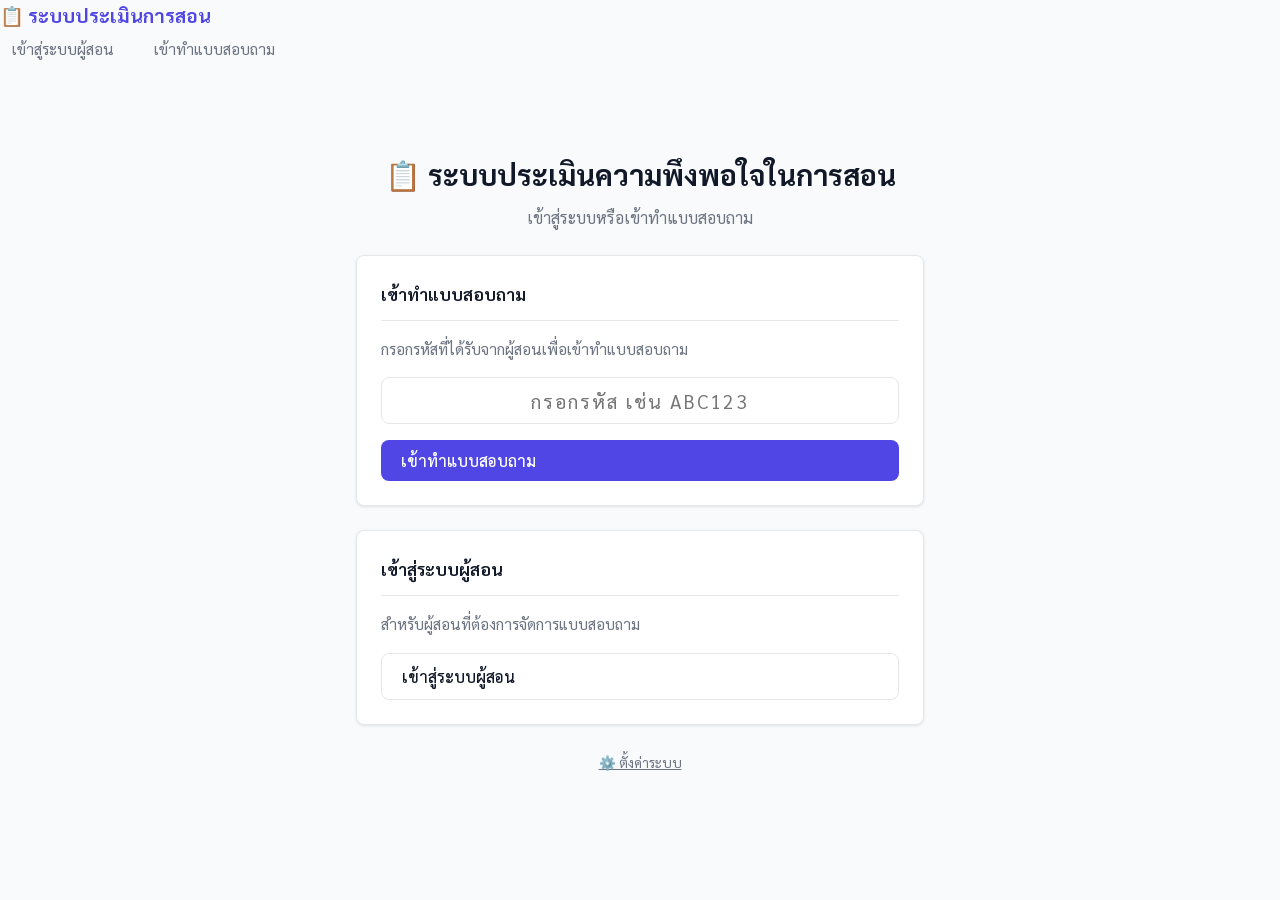
<file: index.html>
<!DOCTYPE html>
<html lang="th">
<head>
  <meta charset="UTF-8">
  <meta name="viewport" content="width=device-width, initial-scale=1.0">
  <title>ระบบประเมินความพึงพอใจในการสอน</title>
  <link rel="preconnect" href="https://fonts.googleapis.com">
  <link href="https://fonts.googleapis.com/css2?family=Sarabun:wght@400;500;600;700&display=swap" rel="stylesheet">
  <link rel="stylesheet" href="css/style.css">
</head>
<body>
  <div id="navbar"></div>

  <div class="container" style="max-width: 600px; margin-top: 60px;">
    <div class="text-center mb-3">
      <h1 style="font-size: 1.8rem; font-weight: 700; margin-bottom: 8px;">📋 ระบบประเมินความพึงพอใจในการสอน</h1>
      <p class="text-muted">เข้าสู่ระบบหรือเข้าทำแบบสอบถาม</p>
    </div>

    <!-- เข้าทำแบบสอบถาม -->
    <div class="card mb-3">
      <div class="card-header">เข้าทำแบบสอบถาม</div>
      <p class="text-muted mb-2" style="font-size: 0.95rem;">กรอกรหัสที่ได้รับจากผู้สอนเพื่อเข้าทำแบบสอบถาม</p>
      <div class="form-group">
        <input type="text" id="survey-code" placeholder="กรอกรหัส เช่น ABC123" 
               maxlength="6" style="text-transform: uppercase; letter-spacing: 2px; text-align: center; font-size: 1.2rem;">
      </div>
      <button class="btn btn-primary" style="width: 100%;" onclick="enterSurvey()">เข้าทำแบบสอบถาม</button>
      <div id="code-error" class="mt-2 hidden"></div>
    </div>

    <!-- เข้าสู่ระบบผู้สอน -->
    <div class="card">
      <div class="card-header">เข้าสู่ระบบผู้สอน</div>
      <p class="text-muted mb-2" style="font-size: 0.95rem;">สำหรับผู้สอนที่ต้องการจัดการแบบสอบถาม</p>
      <a href="teacher-login.html" class="btn btn-outline" style="width: 100%;">เข้าสู่ระบบผู้สอน</a>
    </div>

    <div class="text-center mt-3">
      <a href="admin.html" class="text-muted" style="font-size: 0.85rem;">⚙️ ตั้งค่าระบบ</a>
    </div>
  </div>

  <script src="js/sheets.js"></script>
  <script src="js/auth.js"></script>
  <script src="js/app.js"></script>
  <script>
    async function enterSurvey() {
      const code = document.getElementById('survey-code').value.trim().toUpperCase();
      if (!code) {
        App.showError('code-error', 'กรุณากรอกรหัส');
        return;
      }

      const result = await Auth.validateSurveyCode(code);
      if (result.valid) {
        window.location.href = `survey.html?code=${code}`;
      } else {
        App.showError('code-error', result.message);
      }
    }

    // Enter key
    document.getElementById('survey-code').addEventListener('keypress', (e) => {
      if (e.key === 'Enter') enterSurvey();
    });
  </script>
</body>
</html>
</file>
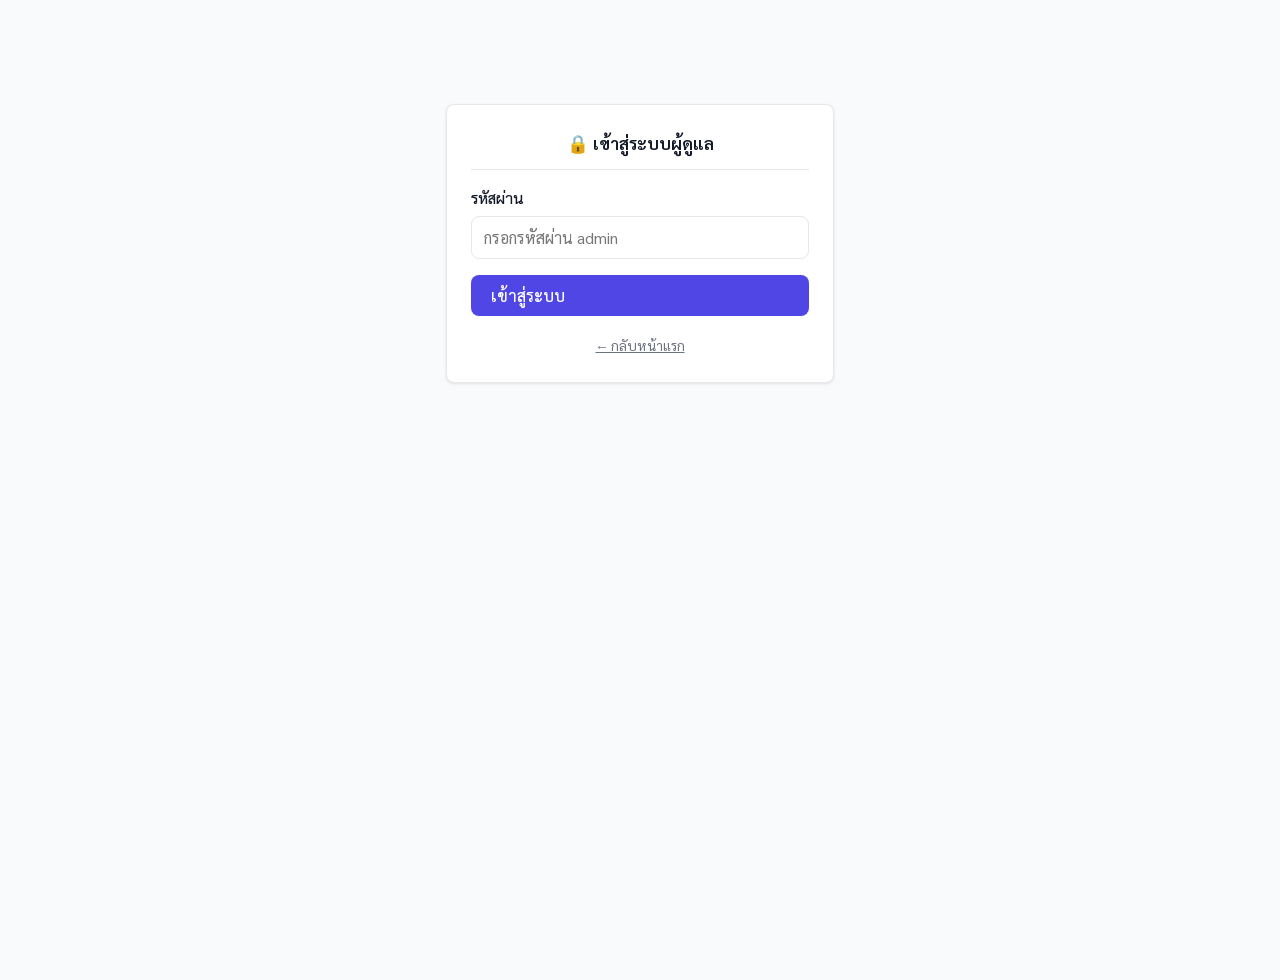
<file: admin.html>
<!DOCTYPE html>
<html lang="th">
<head>
  <meta charset="UTF-8">
  <meta name="viewport" content="width=device-width, initial-scale=1.0">
  <title>ตั้งค่าระบบ - ระบบประเมินการสอน</title>
  <link rel="preconnect" href="https://fonts.googleapis.com">
  <link href="https://fonts.googleapis.com/css2?family=Sarabun:wght@400;500;600;700&display=swap" rel="stylesheet">
  <link rel="stylesheet" href="css/style.css">
</head>
<body>
  <!-- Loading Overlay -->
  <div id="loading-overlay" class="loading-overlay hidden">
    <div class="spinner" style="width: 40px; height: 40px;"></div>
    <p class="mt-2" style="font-size: 1.1rem;">กำลังลบข้อมูล...</p>
  </div>

  <!-- Admin Login Screen -->
  <div id="admin-login-screen" class="container" style="max-width: 420px; margin-top: 80px;">
    <div class="card">
      <div class="card-header text-center">🔒 เข้าสู่ระบบผู้ดูแล</div>
      <div class="form-group">
        <label>รหัสผ่าน</label>
        <input type="password" id="admin-password" placeholder="กรอกรหัสผ่าน admin">
      </div>
      <button class="btn btn-primary" style="width: 100%;" onclick="adminLogin()">เข้าสู่ระบบ</button>
      <div id="login-error" class="mt-2 hidden"></div>
      <div class="text-center mt-2">
        <a href="index.html" class="text-muted" style="font-size: 0.85rem;">← กลับหน้าแรก</a>
      </div>
    </div>
  </div>

  <!-- Admin Content (ซ่อนไว้ก่อน) -->
  <div id="admin-content" class="hidden">
    <nav class="navbar">
      <a href="index.html" class="navbar-brand">📋 ระบบประเมินการสอน</a>
      <nav class="navbar-nav">
        <a href="admin.html" class="active">ตั้งค่า</a>
        <a href="dashboard.html">Dashboard</a>
        <a href="#" id="btn-logout">ออกจากระบบ</a>
      </nav>
    </nav>

    <div class="container-wide">
      <h1 style="font-size: 1.5rem; font-weight: 700; margin-bottom: 24px;">ตั้งค่าระบบ</h1>

      <div id="admin-stats" class="mb-3"></div>

      <div class="card mb-3">
        <div class="card-header">ตั้งค่า Google Sheets (ผ่าน Apps Script)</div>
        <p class="text-muted mb-2" style="font-size: 0.9rem;">
          วาง URL ที่ได้จาก Google Apps Script Deploy
        </p>
        <div class="form-group">
          <label>Apps Script Web App URL</label>
          <input type="text" id="cfg-script-url" placeholder="https://script.google.com/macros/s/.../exec">
        </div>
        <div class="mt-2">
          <button class="btn btn-primary" onclick="saveScriptConfig()">บันทึก</button>
          <button class="btn btn-outline" onclick="testScriptConnection()">ทดสอบการเชื่อมต่อ</button>
        </div>
        <div id="config-message" class="mt-2 hidden"></div>
      </div>

      <div class="card mb-3">
        <div class="card-header flex justify-between items-center">
          <span>จัดการผู้ใช้</span>
          <button class="btn btn-primary btn-sm" onclick="showAddTeacher()">+ เพิ่มผู้สอน</button>
        </div>
        
        <div id="add-teacher-form" class="hidden mb-2" style="padding: 16px; background: #F9FAFB; border-radius: 8px;">
          <div class="form-group">
            <label>ชื่อ</label>
            <input type="text" id="new-teacher-name" placeholder="ชื่อ-นามสกุล">
          </div>
          <div class="form-group">
            <label>อีเมล</label>
            <input type="email" id="new-teacher-email" placeholder="teacher@email.com">
          </div>
          <div class="form-group">
            <label>รหัสผ่าน</label>
            <input type="password" id="new-teacher-password" placeholder="อย่างน้อย 6 ตัวอักษร">
          </div>
          <div class="flex gap-1">
            <button class="btn btn-primary btn-sm" onclick="addTeacher()">เพิ่ม</button>
            <button class="btn btn-outline btn-sm" onclick="hideAddTeacher()">ยกเลิก</button>
          </div>
          <div id="add-teacher-msg" class="mt-2 hidden"></div>
        </div>

        <div class="table-wrapper">
          <table>
            <thead>
              <tr>
                <th>ชื่อ</th>
                <th>อีเมล</th>
                <th>สถานะ</th>
                <th>วันที่สร้าง</th>
                <th>จัดการ</th>
              </tr>
            </thead>
            <tbody id="users-tbody"></tbody>
          </table>
        </div>
      </div>

      <div class="card mb-3">
        <div class="card-header">เปลี่ยนรหัสผ่าน Admin</div>
        <div class="form-group">
          <label>รหัสผ่านเดิม</label>
          <input type="password" id="old-password" placeholder="กรอกรหัสผ่านเดิม">
        </div>
        <div class="form-group">
          <label>รหัสผ่านใหม่</label>
          <input type="password" id="new-password" placeholder="อย่างน้อย 6 ตัวอักษร">
        </div>
        <div class="form-group">
          <label>ยืนยันรหัสผ่านใหม่</label>
          <input type="password" id="confirm-password" placeholder="กรอกรหัสผ่านใหม่อีกครั้ง">
        </div>
        <button class="btn btn-primary" onclick="changeAdminPassword()">เปลี่ยนรหัสผ่าน</button>
        <div id="password-message" class="mt-2 hidden"></div>
      </div>

      <div class="card">
        <div class="card-header">ลิงก์ด่วน</div>
        <div class="flex gap-1 flex-wrap">
          <a href="teacher-login.html" class="btn btn-outline btn-sm">เข้าสู่ระบบผู้สอน</a>
          <a href="dashboard.html" class="btn btn-outline btn-sm">ดู Dashboard</a>
          <a href="index.html" class="btn btn-outline btn-sm">หน้าแรก</a>
        </div>
      </div>
    </div>
  </div>

  <script src="js/sheets.js"></script>
  <script src="js/auth.js"></script>
  <script src="js/app.js"></script>
  <script src="js/admin.js"></script>
  <script>
    var ADMIN_PASSWORD = 'admin123';

    function checkAdminAuth() {
      var adminAuth = sessionStorage.getItem('admin_auth');
      if (adminAuth === 'true') {
        showAdminPanel();
      }
    }

    function adminLogin() {
      var pw = document.getElementById('admin-password').value;
      var savedPw = localStorage.getItem('admin_password') || ADMIN_PASSWORD;
      if (pw === savedPw) {
        sessionStorage.setItem('admin_auth', 'true');
        showAdminPanel();
      } else {
        App.showError('login-error', 'รหัสผ่านไม่ถูกต้อง');
      }
    }

    function changeAdminPassword() {
      var oldPw = document.getElementById('old-password').value;
      var newPw = document.getElementById('new-password').value;
      var confirmPw = document.getElementById('confirm-password').value;
      var savedPw = localStorage.getItem('admin_password') || ADMIN_PASSWORD;

      if (oldPw !== savedPw) {
        App.showError('password-message', 'รหัสผ่านเดิมไม่ถูกต้อง');
        return;
      }
      if (newPw.length < 6) {
        App.showError('password-message', 'รหัสผ่านใหม่ต้องมีอย่างน้อย 6 ตัวอักษร');
        return;
      }
      if (newPw !== confirmPw) {
        App.showError('password-message', 'รหัสผ่านใหม่ไม่ตรงกัน');
        return;
      }

      localStorage.setItem('admin_password', newPw);
      App.showSuccess('password-message', 'เปลี่ยนรหัสผ่านสำเร็จ!');
      document.getElementById('old-password').value = '';
      document.getElementById('new-password').value = '';
      document.getElementById('confirm-password').value = '';
    }

    function showAdminPanel() {
      document.getElementById('admin-login-screen').classList.add('hidden');
      document.getElementById('admin-content').classList.remove('hidden');
      initAdminPanel();
    }

    document.getElementById('admin-password').addEventListener('keypress', function(e) {
      if (e.key === 'Enter') adminLogin();
    });

    document.getElementById('btn-logout').addEventListener('click', function(e) {
      e.preventDefault();
      sessionStorage.removeItem('admin_auth');
      window.location.href = 'index.html';
    });

    function initAdminPanel() {
      SheetsAPI.loadConfig();
      if (SheetsAPI.config.scriptUrl) {
        document.getElementById('cfg-script-url').value = SheetsAPI.config.scriptUrl;
      }
      Admin.renderUsersTable();
      Admin.renderStats();
    }

    function saveScriptConfig() {
      var url = document.getElementById('cfg-script-url').value.trim();
      if (!url) {
        App.showError('config-message', 'กรุณาใส่ URL');
        return;
      }
      SheetsAPI.saveConfig({ scriptUrl: url });
      App.showSuccess('config-message', 'บันทึกสำเร็จ!');
    }

    async function testScriptConnection() {
      saveScriptConfig();
      try {
        var result = await SheetsAPI.readSheet('Questionnaires');
        App.showSuccess('config-message', 'เชื่อมต่อสำเร็จ! พบข้อมูล ' + result.length + ' แถว');
      } catch(e) {
        App.showError('config-message', 'เชื่อมต่อไม่สำเร็จ: ' + e.message);
      }
    }

    function showAddTeacher() {
      document.getElementById('add-teacher-form').classList.remove('hidden');
    }

    function hideAddTeacher() {
      document.getElementById('add-teacher-form').classList.add('hidden');
      document.getElementById('add-teacher-msg').classList.add('hidden');
    }

    async function addTeacher() {
      var name = document.getElementById('new-teacher-name').value.trim();
      var email = document.getElementById('new-teacher-email').value.trim();
      var password = document.getElementById('new-teacher-password').value;

      if (!name || !email || !password) {
        App.showError('add-teacher-msg', 'กรุณากรอกข้อมูลให้ครบทุกช่อง');
        return;
      }
      if (password.length < 6) {
        App.showError('add-teacher-msg', 'รหัสผ่านต้องมีอย่างน้อย 6 ตัวอักษร');
        return;
      }

      var result = await Admin.addTeacher(name, email, password);
      if (result.success) {
        App.showSuccess('add-teacher-msg', 'เพิ่มผู้สอนสำเร็จ!');
        Admin.renderUsersTable();
        document.getElementById('new-teacher-name').value = '';
        document.getElementById('new-teacher-email').value = '';
        document.getElementById('new-teacher-password').value = '';
        setTimeout(hideAddTeacher, 1500);
      } else {
        App.showError('add-teacher-msg', result.message);
      }
    }

    // เช็ค auth เมื่อเปิดหน้า
    checkAdminAuth();
  </script>
</body>
</html>
</file>
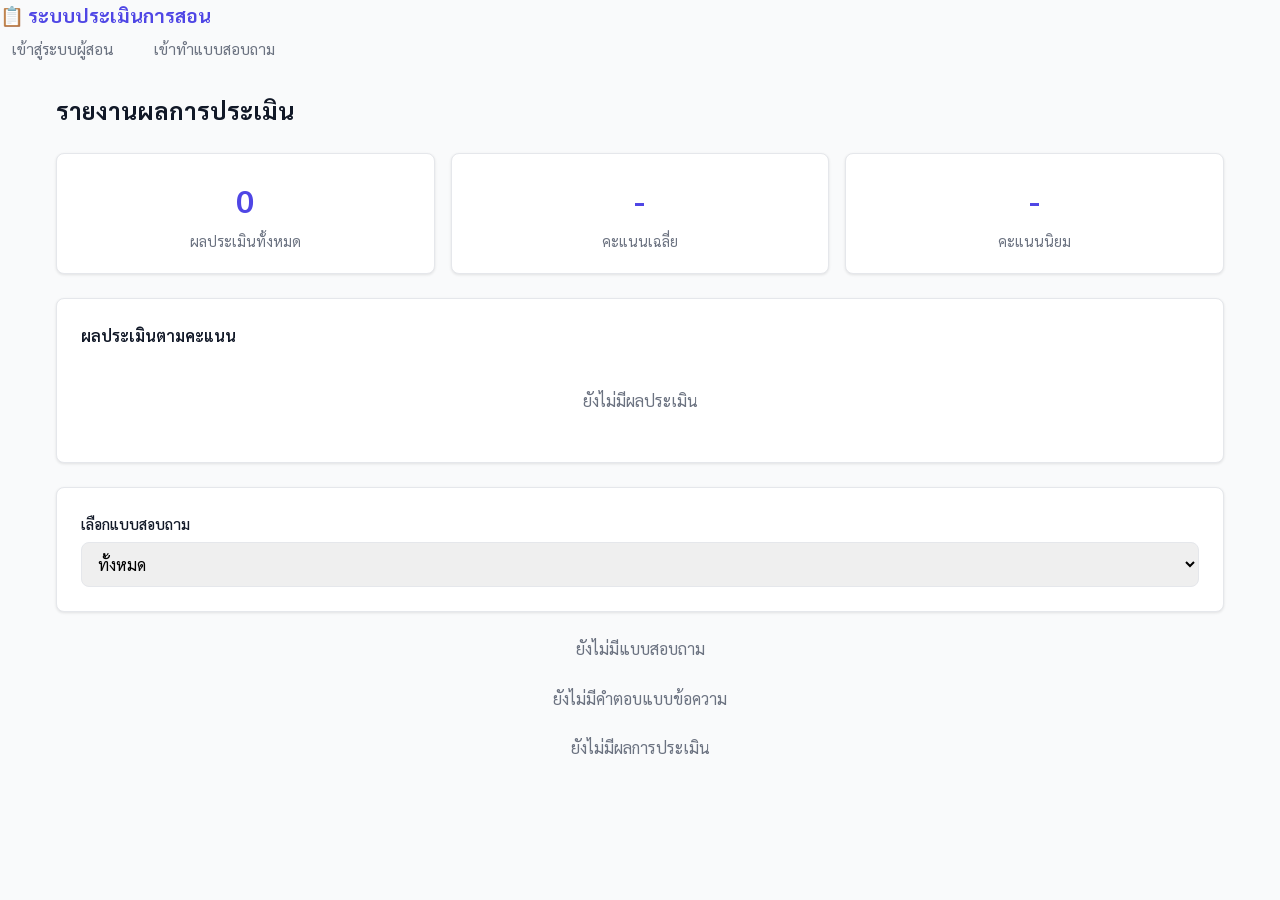
<file: dashboard.html>
<!DOCTYPE html>
<html lang="th">
<head>
  <meta charset="UTF-8">
  <meta name="viewport" content="width=device-width, initial-scale=1.0">
  <title>รายงานผล - ระบบประเมินการสอน</title>
  <link rel="preconnect" href="https://fonts.googleapis.com">
  <link href="https://fonts.googleapis.com/css2?family=Sarabun:wght@400;500;600;700&display=swap" rel="stylesheet">
  <link rel="stylesheet" href="css/style.css">
</head>
<body>
  <div id="navbar"></div>

  <div class="container-wide">
    <div id="dashboard-header" class="flex justify-between items-center mb-3">
      <h1 id="dashboard-title" style="font-size: 1.5rem; font-weight: 700;">รายงานผลการประเมิน</h1>
      <div id="back-btn" class="hidden">
        <a href="teacher.html" class="btn btn-outline btn-sm">← กลับไปหน้าผู้สอน</a>
      </div>
    </div>

    <!-- Loading -->
    <div id="dashboard-loading" class="loading" style="padding: 60px 24px;">
      <div class="spinner" style="width: 40px; height: 40px;"></div>
      <p class="mt-2" style="font-size: 1.1rem;">กำลังโหลดข้อมูล...</p>
      <p class="text-muted" style="font-size: 0.9rem;">กรุณารอสักครู่ กำลังดึงข้อมูลจาก Google Sheets</p>
    </div>

    <!-- Overview Stats -->
    <div id="overview-stats" class="mb-3 hidden"></div>

    <!-- Rating Chart -->
    <div id="rating-chart" class="mb-3 hidden"></div>

    <!-- Filter (ซ่อนเมื่อดูแบบสอบถามเดียว) -->
    <div id="filter-container" class="card mb-3 hidden">
      <div class="form-group" style="margin-bottom: 0;">
        <label>เลือกแบบสอบถาม</label>
        <select id="filter-questionnaire" onchange="loadDashboard()">
          <option value="">ทั้งหมด</option>
        </select>
      </div>
    </div>

    <!-- Questionnaires List -->
    <div id="questionnaires-list" class="mb-3 hidden"></div>

    <!-- Text Responses -->
    <div id="text-responses" class="mb-3 hidden"></div>

    <!-- Detailed Responses -->
    <div id="responses-detail" class="hidden"></div>
  </div>

  <script src="js/sheets.js"></script>
  <script src="js/auth.js"></script>
  <script src="js/app.js"></script>
  <script src="js/teacher.js"></script>
  <script src="js/dashboard.js"></script>
  <script>
    // ตรวจสอบ auth (admin หรือ teacher)
    const user = Auth.getCurrentUser();
    if (!user) {
      // ไม่บังคับ auth สำหรับ dashboard ดูได้ผ่าน link โดยตรง
    }

    // ดึง parameter จาก URL
    const urlParams = new URLSearchParams(window.location.search);
    const specificQId = urlParams.get('q');

    async function loadDashboard() {
      // แสดง loading
      document.getElementById('dashboard-loading').classList.remove('hidden');

      const filter = document.getElementById('filter-questionnaire')?.value || '';
      const qId = specificQId || filter || null;

      const { questionnaires, responses } = await Dashboard.loadData(qId);

      // 填充 dropdown (เฉพาะเมื่อไม่ได้ดูแบบสอบถามเดียว)
      if (!specificQId) {
        const select = document.getElementById('filter-questionnaire');
        if (select && select.options.length <= 1) {
          const allQ = await Dashboard.loadData();
          allQ.questionnaires.forEach(q => {
            const opt = document.createElement('option');
            opt.value = q.id;
            opt.textContent = q.title;
            select.appendChild(opt);
          });
          if (filter) select.value = filter;
        }
      }

      Dashboard.renderOverview(responses);
      Dashboard.renderQuestionnairesList(questionnaires);
      Dashboard.renderRatingChart(responses);
      Dashboard.renderTextResponses(responses, questionnaires);
      Dashboard.renderResponses(responses, questionnaires);

      // ซ่อน loading แล้วแสดงข้อมูล
      document.getElementById('dashboard-loading').classList.add('hidden');
      document.getElementById('overview-stats').classList.remove('hidden');
      document.getElementById('rating-chart').classList.remove('hidden');
      if (!specificQId) {
        document.getElementById('filter-container').classList.remove('hidden');
      }
      document.getElementById('questionnaires-list').classList.remove('hidden');
      document.getElementById('text-responses').classList.remove('hidden');
      document.getElementById('responses-detail').classList.remove('hidden');
    }

    // ตั้งค่า UI สำหรับโหมดดูแบบสอบถามเดียว
    if (specificQId) {
      // ซ่อน filter dropdown
      document.getElementById('filter-container').classList.add('hidden');
      // แสดงปุ่มกลับ
      document.getElementById('back-btn').classList.remove('hidden');
      // โหลดข้อมูลแบบสอบถามเพื่อแสดงชื่อ
      Dashboard.loadData(specificQId).then(({ questionnaires }) => {
        if (questionnaires.length > 0) {
          document.getElementById('dashboard-title').textContent = 'รายงานผล: ' + questionnaires[0].title;
          document.title = 'รายงานผล: ' + questionnaires[0].title + ' - ระบบประเมินการสอน';
        }
      });
    }

    loadDashboard();
  </script>
</body>
</html>
</file>
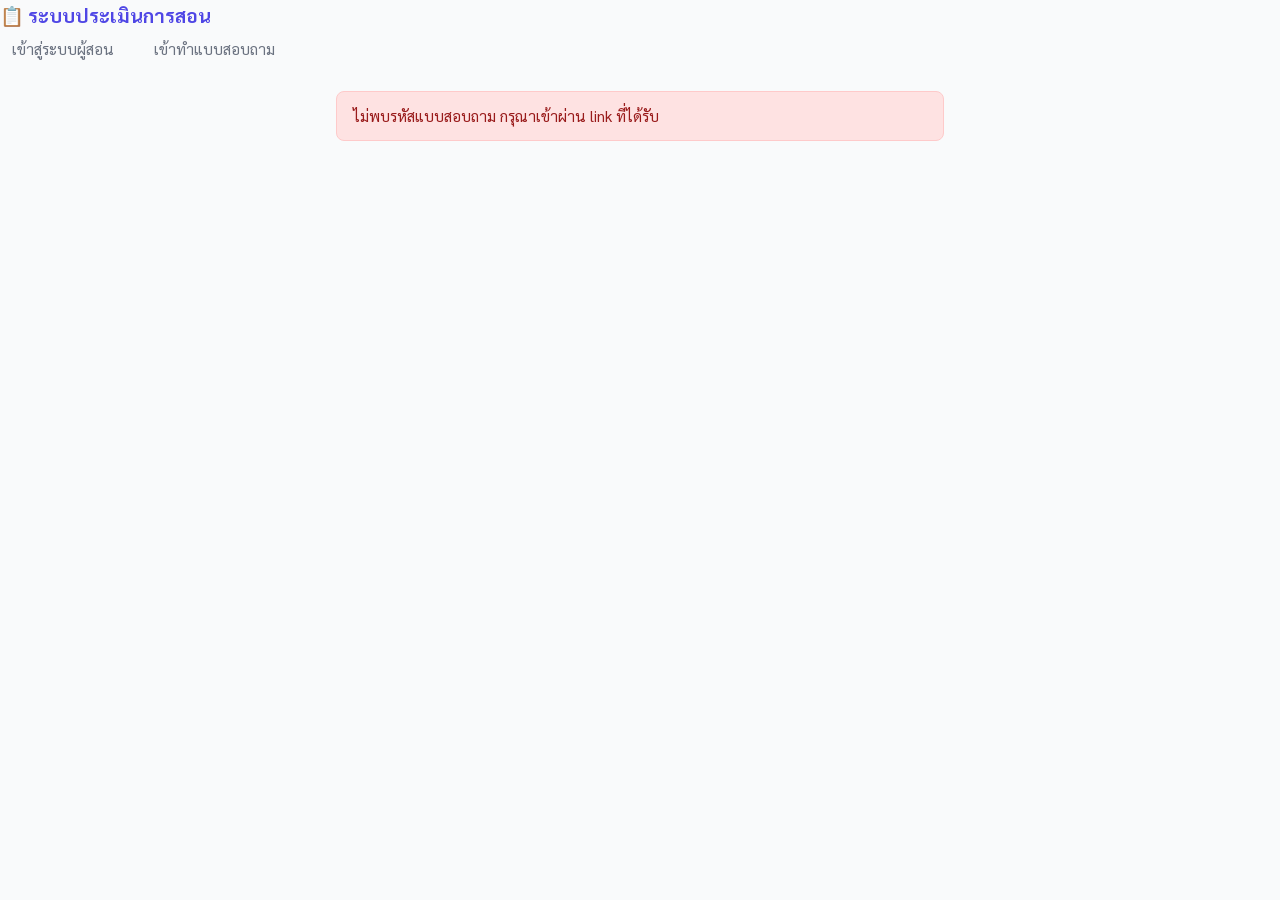
<file: survey.html>
<!DOCTYPE html>
<html lang="th">
<head>
  <meta charset="UTF-8">
  <meta name="viewport" content="width=device-width, initial-scale=1.0">
  <title>ทำแบบสอบถาม - ระบบประเมินการสอน</title>
  <link rel="preconnect" href="https://fonts.googleapis.com">
  <link href="https://fonts.googleapis.com/css2?family=Sarabun:wght@400;500;600;700&display=swap" rel="stylesheet">
  <link rel="stylesheet" href="css/style.css">
  <style>
    .rating-stars .star {
      font-size: 2rem;
      cursor: pointer;
      color: #D1D5DB;
      transition: color 0.2s;
    }
    .rating-stars .star.active,
    .rating-stars .star:hover {
      color: #F59E0B;
    }
  </style>
</head>
<body>
  <div id="navbar"></div>

  <div class="container" style="max-width: 640px;">
    <!-- Loading -->
    <div id="survey-loading" class="loading">
      <div class="spinner"></div>
      <p class="mt-1">กำลังโหลดแบบสอบถาม...</p>
    </div>

    <!-- Error -->
    <div id="survey-error" class="hidden"></div>

    <!-- Survey Form -->
    <div id="survey-form" class="hidden">
      <div class="text-center mb-3">
        <h1 id="survey-title" style="font-size: 1.5rem; font-weight: 700;"></h1>
        <p id="survey-description" class="text-muted"></p>
        <div id="survey-instructions" class="card mb-2 text-left" style="display:none;"></div>
      </div>

      <div id="survey-container"></div>

      <div class="mt-3">
        <button class="btn btn-primary" style="width: 100%;" onclick="Survey.confirmSubmit()">ส่งคำตอบ</button>
      </div>
    </div>

    <!-- Success -->
    <div id="survey-success" class="hidden">
      <div class="card text-center" style="padding: 48px 24px;">
        <div style="font-size: 3rem; margin-bottom: 16px;">✅</div>
        <h2 style="font-size: 1.3rem; font-weight: 700; margin-bottom: 8px;">ส่งคำตอบสำเร็จ!</h2>
        <p class="text-muted mb-3">ขอบคุณที่ให้ความเห็น ข้อมูลของคุณมีค่าสำหรับเรา</p>
        <a href="index.html" class="btn btn-outline">กลับหน้าแรก</a>
      </div>
    </div>
  </div>

  <script src="js/sheets.js"></script>
  <script src="js/auth.js"></script>
  <script src="js/app.js"></script>
  <script src="js/survey.js"></script>
  <script>
    // ดึง code จาก URL
    const params = new URLSearchParams(window.location.search);
    const code = params.get('code');

    if (!code) {
      document.getElementById('survey-loading').classList.add('hidden');
      App.showError('survey-error', 'ไม่พบรหัสแบบสอบถาม กรุณาเข้าผ่าน link ที่ได้รับ');
    } else {
      Survey.loadByCode(code).then(function(result) {
        document.getElementById('survey-loading').classList.add('hidden');
        if (result.success) {
          document.getElementById('survey-form').classList.remove('hidden');
          Survey.renderSurvey();
        } else {
          App.showError('survey-error', result.message);
        }
      });
    }
  </script>
</body>
</html>
</file>
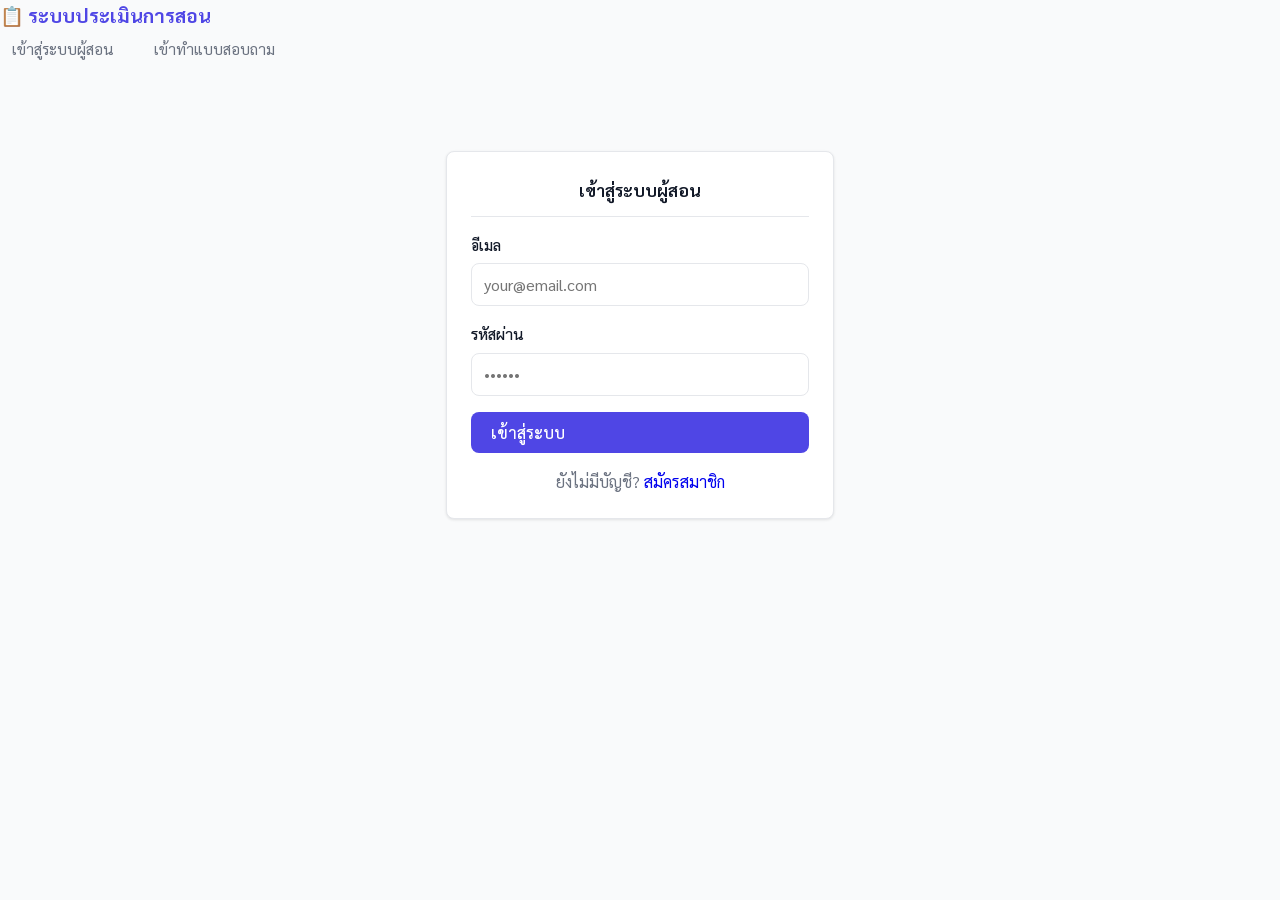
<file: teacher-create.html>
<!DOCTYPE html>
<html lang="th">
<head>
  <meta charset="UTF-8">
  <meta name="viewport" content="width=device-width, initial-scale=1.0">
  <title>สร้างแบบสอบถาม - ระบบประเมินการสอน</title>
  <link rel="preconnect" href="https://fonts.googleapis.com">
  <link href="https://fonts.googleapis.com/css2?family=Sarabun:wght@400;500;600;700&display=swap" rel="stylesheet">
  <link rel="stylesheet" href="css/style.css">
</head>
<body>
  <div id="navbar"></div>

  <div class="container" style="max-width: 720px;">
    <h1 style="font-size: 1.5rem; font-weight: 700; margin-bottom: 24px;">สร้างแบบสอบถามใหม่</h1>

    <div id="create-message" class="hidden"></div>

    <div class="card mb-3">
      <div class="card-header">ข้อมูลแบบสอบถาม</div>
      <div class="form-group">
        <label>ชื่อแบบสอบถาม *</label>
        <input type="text" id="q-title" placeholder="เช่น แบบสอบถามความพึงพอใจ การอบรม React">
      </div>
      <div class="form-group">
        <label>คำอธิบาย</label>
        <textarea id="q-description" placeholder="อธิบายรายละเอียดของแบบสอบถาม (ไม่บังคับ)"></textarea>
      </div>
      <div class="form-group">
        <label>คำแนะนำ / ลิงก์สื่อการสอน</label>
        <textarea id="q-instructions" rows="3" placeholder="เช่น ลิงก์ดาวน์โหลดเอกสาร, คำอธิบายเพิ่มเติม, ลิงก์สื่อการสอน (ไม่บังคับ)"></textarea>
      </div>
    </div>

    <div class="card mb-3">
      <div class="card-header">คำถาม</div>
      <div id="questions-container">
        <p class="text-center text-muted" style="padding: 24px;">ยังไม่มีคำถาม กดปุ่มด้านล่างเพื่อเพิ่ม</p>
      </div>
      <div style="padding: 0 24px 24px;">
        <button type="button" id="btn-add" class="btn btn-primary btn-sm">+ เพิ่มคำถาม</button>
      </div>
    </div>

    <div class="flex gap-1">
      <button type="button" id="btn-create" class="btn btn-primary">สร้างแบบสอบถาม</button>
      <a href="teacher.html" class="btn btn-outline">ยกเลิก</a>
    </div>
  </div>

  <script src="js/sheets.js"></script>
  <script src="js/auth.js"></script>
  <script src="js/app.js"></script>
  <script>
    (function() {
      // ตรวจสอบ login
      var user = App.requireAuth('teacher');
      if (!user) return;

      var questions = [];
      var nextId = 1;

      function render() {
        var container = document.getElementById('questions-container');
        if (questions.length === 0) {
          container.innerHTML = '<p class="text-center text-muted" style="padding: 24px;">ยังไม่มีคำถาม กดปุ่มด้านล่างเพื่อเพิ่ม</p>';
          return;
        }
        var html = '';
        for (var i = 0; i < questions.length; i++) {
          var q = questions[i];
          var requiredChecked = q.required !== false ? ' checked' : '';
          html += '<div style="padding: 16px 24px; border-bottom: 1px solid #E5E7EB;">';
          html += '<div style="display:flex; justify-content:space-between; align-items:center; margin-bottom:8px;">';
          html += '<strong>คำถามที่ ' + (i+1) + '</strong>';
          html += '<button type="button" class="btn btn-danger btn-sm del-btn" data-id="' + q.id + '">ลบ</button>';
          html += '</div>';
          html += '<input type="text" class="q-text" data-id="' + q.id + '" value="' + (q.text || '').replace(/"/g, '&quot;') + '" placeholder="พิมพ์คำถาม..." style="width:100%; padding:8px; margin-bottom:8px; border:1px solid #E5E7EB; border-radius:8px;">';
          html += '<div style="display:flex; gap:8px; align-items:center; margin-bottom:8px;">';
          html += '<select class="q-type" data-id="' + q.id + '" style="padding:8px; border:1px solid #E5E7EB; border-radius:8px;">';
          html += '<option value="rating"' + (q.type==='rating'?' selected':'') + '>คะแนน 1-5 ดาว</option>';
          html += '<option value="text"' + (q.type==='text'?' selected':'') + '>ข้อความ</option>';
          html += '<option value="yes-no"' + (q.type==='yes-no'?' selected':'') + '>ใช่ / ไม่ใช่</option>';
          html += '<option value="choice"' + (q.type==='choice'?' selected':'') + '>เลือกจากตัวเลือก</option>';
          html += '</select>';
          html += '<label style="display:flex; align-items:center; gap:4px; font-size:0.9rem; white-space:nowrap;">';
          html += '<input type="checkbox" class="q-required" data-id="' + q.id + '"' + requiredChecked + '> บังคับตอบ';
          html += '</label>';
          html += '</div>';
          if (q.type === 'choice') {
            var choices = q.choices || ['', ''];
            html += '<div class="choice-options" data-id="' + q.id + '" style="margin-top:8px;">';
            html += '<label style="font-size:0.9rem; color:#6B7280; margin-bottom:4px; display:block;">ตัวเลือก:</label>';
            for (var ci = 0; ci < choices.length; ci++) {
              html += '<div style="display:flex; gap:4px; margin-bottom:4px;">';
              html += '<input type="text" class="q-choice" data-qid="' + q.id + '" data-ci="' + ci + '" value="' + (choices[ci] || '').replace(/"/g, '&quot;') + '" placeholder="ตัวเลือก ' + (ci+1) + '" style="flex:1; padding:6px 8px; border:1px solid #E5E7EB; border-radius:6px; font-size:0.9rem;">';
              html += '<button type="button" class="btn btn-outline btn-sm del-choice" data-qid="' + q.id + '" data-ci="' + ci + '" style="padding:4px 8px;">x</button>';
              html += '</div>';
            }
            html += '<button type="button" class="btn btn-outline btn-sm add-choice" data-qid="' + q.id + '" style="margin-top:4px;">+ เพิ่มตัวเลือก</button>';
            html += '</div>';
          }
          html += '</div>';
        }
        container.innerHTML = html;
      }

      document.getElementById('btn-add').addEventListener('click', function() {
        questions.push({ id: nextId++, type: 'rating', text: '', required: true, choices: ['', ''] });
        render();
      });

      document.getElementById('questions-container').addEventListener('click', function(e) {
        if (e.target.classList.contains('del-btn')) {
          var id = parseInt(e.target.getAttribute('data-id'));
          questions = questions.filter(function(q) { return q.id !== id; });
          render();
        }
        if (e.target.classList.contains('add-choice')) {
          var qid = parseInt(e.target.getAttribute('data-qid'));
          for (var i = 0; i < questions.length; i++) {
            if (questions[i].id === qid) {
              if (!questions[i].choices) questions[i].choices = [];
              questions[i].choices.push('');
              break;
            }
          }
          render();
        }
        if (e.target.classList.contains('del-choice')) {
          var qid = parseInt(e.target.getAttribute('data-qid'));
          var ci = parseInt(e.target.getAttribute('data-ci'));
          for (var i = 0; i < questions.length; i++) {
            if (questions[i].id === qid && questions[i].choices) {
              questions[i].choices.splice(ci, 1);
              break;
            }
          }
          render();
        }
      });

      document.getElementById('questions-container').addEventListener('input', function(e) {
        if (e.target.classList.contains('q-text')) {
          var id = parseInt(e.target.getAttribute('data-id'));
          for (var i = 0; i < questions.length; i++) {
            if (questions[i].id === id) questions[i].text = e.target.value;
          }
        }
        if (e.target.classList.contains('q-choice')) {
          var qid = parseInt(e.target.getAttribute('data-qid'));
          var ci = parseInt(e.target.getAttribute('data-ci'));
          for (var i = 0; i < questions.length; i++) {
            if (questions[i].id === qid && questions[i].choices) {
              questions[i].choices[ci] = e.target.value;
              break;
            }
          }
        }
      });

      document.getElementById('questions-container').addEventListener('change', function(e) {
        if (e.target.classList.contains('q-type')) {
          var id = parseInt(e.target.getAttribute('data-id'));
          for (var i = 0; i < questions.length; i++) {
            if (questions[i].id === id) {
              questions[i].type = e.target.value;
              if (e.target.value === 'choice' && (!questions[i].choices || questions[i].choices.length < 2)) {
                questions[i].choices = ['', ''];
              }
            }
          }
          render();
        }
        if (e.target.classList.contains('q-required')) {
          var id = parseInt(e.target.getAttribute('data-id'));
          for (var i = 0; i < questions.length; i++) {
            if (questions[i].id === id) questions[i].required = e.target.checked;
          }
        }
      });

      document.getElementById('btn-create').addEventListener('click', function() {
        var title = document.getElementById('q-title').value.trim();
        var desc = document.getElementById('q-description').value.trim();
        var instructions = document.getElementById('q-instructions').value.trim();
        var msgEl = document.getElementById('create-message');

        if (!title) {
          msgEl.innerHTML = '<div class="alert alert-error">กรุณากรอกชื่อแบบสอบถาม</div>';
          msgEl.classList.remove('hidden');
          return;
        }
        if (questions.length === 0) {
          msgEl.innerHTML = '<div class="alert alert-error">กรุณาเพิ่มคำถามอย่างน้อย 1 ข้อ</div>';
          msgEl.classList.remove('hidden');
          return;
        }
        for (var i = 0; i < questions.length; i++) {
          if (!questions[i].text.trim()) {
            msgEl.innerHTML = '<div class="alert alert-error">กรุณากรอกข้อความคำถามให้ครบทุกข้อ</div>';
            msgEl.classList.remove('hidden');
            return;
          }
          if (questions[i].type === 'choice') {
            var validChoices = (questions[i].choices || []).filter(function(c) { return c.trim(); });
            if (validChoices.length < 2) {
              msgEl.innerHTML = '<div class="alert alert-error">คำถามแบบเลือกต้องมีตัวเลือกอย่างน้อย 2 ข้อ</div>';
              msgEl.classList.remove('hidden');
              return;
            }
          }
        }

        // สร้าง code แบบสุ่ม
        var chars = 'ABCDEFGHJKLMNPQRSTUVWXYZ23456789';
        var code = '';
        for (var i = 0; i < 6; i++) code += chars[Math.floor(Math.random() * chars.length)];

        var questionnaire = {
          id: Date.now().toString(36) + Math.random().toString(36).substr(2,5),
          teacherId: user.id,
          teacherName: user.name,
          title: title,
          description: desc,
          instructions: instructions,
          questions: questions.map(function(q) {
            var obj = { text: q.text, type: q.type, required: q.required !== false };
            if (q.type === 'choice' && q.choices) {
              obj.choices = q.choices.filter(function(c) { return c.trim(); });
            }
            return obj;
          }),
          code: code,
          status: 'active',
          createdAt: new Date().toISOString()
        };

        // บันทึกลง localStorage
        var all = JSON.parse(localStorage.getItem('questionnaires') || '[]');
        all.push(questionnaire);
        localStorage.setItem('questionnaires', JSON.stringify(all));

        // บันทึกลง Google Sheets
        if (typeof SheetsAPI !== 'undefined' && SheetsAPI.isConfigured()) {
          SheetsAPI.addQuestionnaire(questionnaire).then(function() {
            console.log('บันทึกลง Google Sheets สำเร็จ');
          }).catch(function(e) {
            console.error('ไม่สามารถบันทึกลง Google Sheets:', e);
          });
        }

        msgEl.innerHTML = '<div class="alert alert-success">สร้างแบบสอบถามสำเร็จ! รหัส: <strong>' + code + '</strong></div>';
        msgEl.classList.remove('hidden');
        setTimeout(function() { window.location.href = 'teacher.html'; }, 2000);
      });

      render();
    })();
  </script>
</body>
</html>
</file>
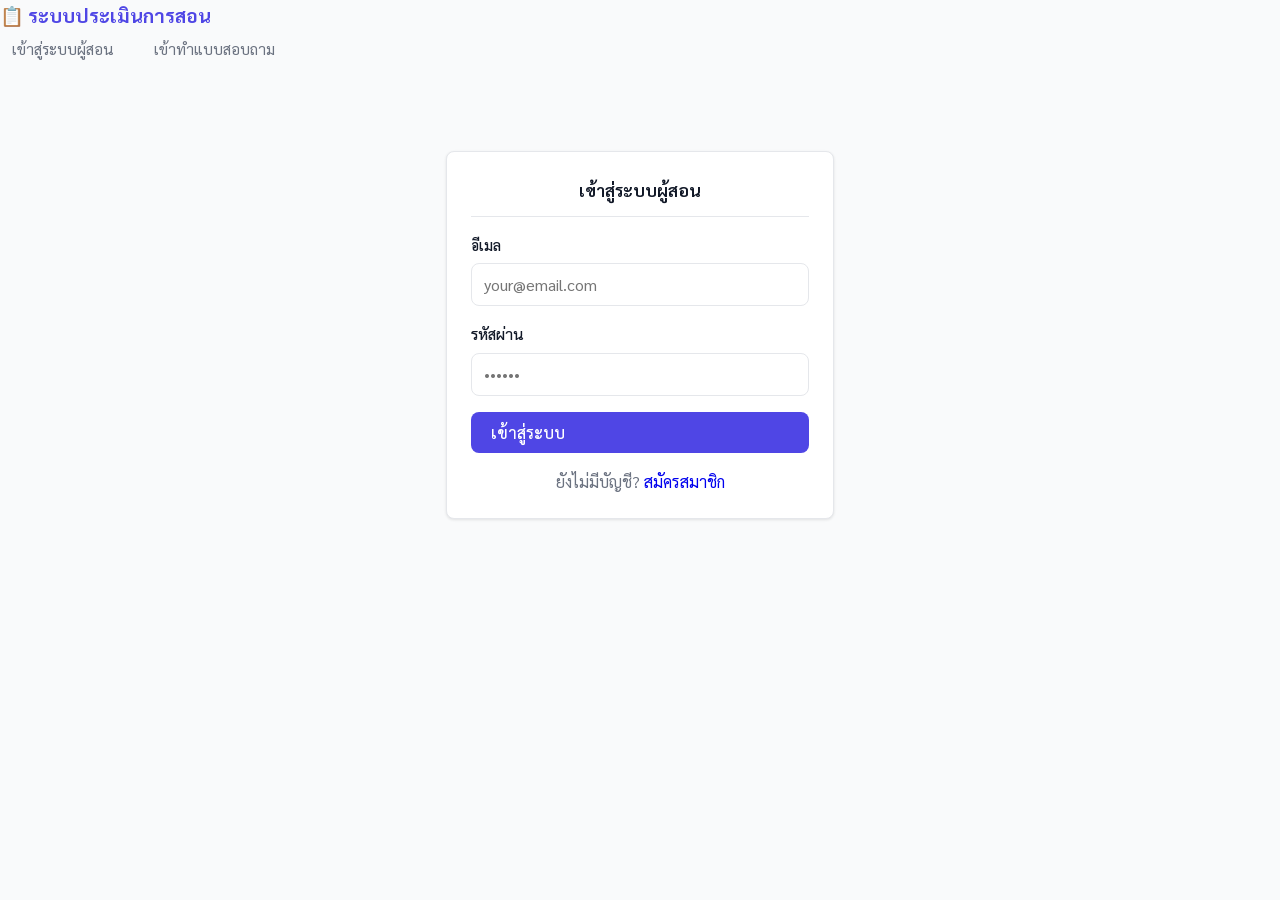
<file: teacher-login.html>
<!DOCTYPE html>
<html lang="th">
<head>
  <meta charset="UTF-8">
  <meta name="viewport" content="width=device-width, initial-scale=1.0">
  <title>เข้าสู่ระบบผู้สอน - ระบบประเมินการสอน</title>
  <link rel="preconnect" href="https://fonts.googleapis.com">
  <link href="https://fonts.googleapis.com/css2?family=Sarabun:wght@400;500;600;700&display=swap" rel="stylesheet">
  <link rel="stylesheet" href="css/style.css">
</head>
<body>
  <div id="navbar"></div>

  <div class="container" style="max-width: 420px; margin-top: 60px;">
    <div class="card">
      <div class="card-header text-center">เข้าสู่ระบบผู้สอน</div>
      
      <div id="login-form-container">
        <div class="form-group">
          <label>อีเมล</label>
          <input type="email" id="login-email" placeholder="your@email.com">
        </div>
        <div class="form-group">
          <label>รหัสผ่าน</label>
          <input type="password" id="login-password" placeholder="••••••">
        </div>
        <button class="btn btn-primary" style="width: 100%;" onclick="doLogin()">เข้าสู่ระบบ</button>
        <div id="login-error" class="mt-2 hidden"></div>

        <div class="text-center mt-2">
          <span class="text-muted">ยังไม่มีบัญชี?</span>
          <a href="#" onclick="showRegister()" style="text-decoration: none;">สมัครสมาชิก</a>
        </div>
      </div>

      <div id="register-form-container" class="hidden">
        <div class="form-group">
          <label>ชื่อ</label>
          <input type="text" id="reg-name" placeholder="ชื่อ-นามสกุล">
        </div>
        <div class="form-group">
          <label>อีเมล</label>
          <input type="email" id="reg-email" placeholder="your@email.com">
        </div>
        <div class="form-group">
          <label>รหัสผ่าน</label>
          <input type="password" id="reg-password" placeholder="อย่างน้อย 6 ตัวอักษร">
        </div>
        <div class="form-group">
          <label>ยืนยันตัวตน (CAPTCHA)</label>
          <div id="captcha-question" style="background: #F3F4F6; padding: 12px; border-radius: 8px; margin-bottom: 8px; font-weight: 500;"></div>
          <div class="flex gap-1">
            <input type="number" id="captcha-answer" placeholder="คำตอบ" style="flex: 1;">
            <button type="button" class="btn btn-outline btn-sm" onclick="refreshCaptcha()">🔄</button>
          </div>
        </div>
        <button class="btn btn-secondary" style="width: 100%;" onclick="doRegister()">สมัครสมาชิก</button>
        <div id="reg-error" class="mt-2 hidden"></div>

        <div class="text-center mt-2">
          <span class="text-muted">มีบัญชีอยู่แล้ว?</span>
          <a href="#" onclick="showLogin()" style="text-decoration: none;">เข้าสู่ระบบ</a>
        </div>
      </div>
    </div>
  </div>

  <script src="js/sheets.js"></script>
  <script src="js/auth.js"></script>
  <script src="js/app.js"></script>
  <script>
    function showLogin() {
      document.getElementById('login-form-container').classList.remove('hidden');
      document.getElementById('register-form-container').classList.add('hidden');
    }

    function showRegister() {
      document.getElementById('login-form-container').classList.add('hidden');
      document.getElementById('register-form-container').classList.remove('hidden');
      refreshCaptcha();
    }

    function refreshCaptcha() {
      var text = Auth.generateCaptcha();
      document.getElementById('captcha-question').textContent = text;
      document.getElementById('captcha-answer').value = '';
    }

    async function doLogin() {
      var email = document.getElementById('login-email').value.trim();
      var password = document.getElementById('login-password').value;

      if (!email || !password) {
        App.showError('login-error', 'กรุณากรอกอีเมลและรหัสผ่าน');
        return;
      }

      var result = await Auth.loginTeacher(email, password);
      if (result.success) {
        window.location.href = 'teacher.html';
      } else {
        App.showError('login-error', result.message);
      }
    }

    async function doRegister() {
      var name = document.getElementById('reg-name').value.trim();
      var email = document.getElementById('reg-email').value.trim();
      var password = document.getElementById('reg-password').value;
      var captchaAnswer = document.getElementById('captcha-answer').value;

      if (!name || !email || !password) {
        App.showError('reg-error', 'กรุณากรอกข้อมูลให้ครบทุกช่อง');
        return;
      }
      if (password.length < 6) {
        App.showError('reg-error', 'รหัสผ่านต้องมีอย่างน้อย 6 ตัวอักษร');
        return;
      }
      if (!Auth.verifyCaptcha(captchaAnswer)) {
        App.showError('reg-error', 'คำตอบ CAPTCHA ไม่ถูกต้อง กรุณาลองใหม่');
        refreshCaptcha();
        return;
      }

      var result = await Auth.registerTeacher(name, email, password);
      if (result.success) {
        App.showSuccess('reg-error', 'สมัครสมาชิกสำเร็จ! รอผู้ดูแลระบบอนุมัติ ก่อนเข้าใช้งาน');
        document.getElementById('reg-name').value = '';
        document.getElementById('reg-email').value = '';
        document.getElementById('reg-password').value = '';
        document.getElementById('captcha-answer').value = '';
        refreshCaptcha();
        setTimeout(showLogin, 3000);
      } else {
        App.showError('reg-error', result.message);
        refreshCaptcha();
      }
    }

    document.getElementById('login-password').addEventListener('keypress', function(e) {
      if (e.key === 'Enter') doLogin();
    });
    document.getElementById('captcha-answer').addEventListener('keypress', function(e) {
      if (e.key === 'Enter') doRegister();
    });
  </script>
</body>
</html>
</file>
<file: css/style.css>
/* ===== Reset & Base ===== */
*, *::before, *::after {
  box-sizing: border-box;
  margin: 0;
  padding: 0;
}

:root {
  --primary: #4F46E5;
  --primary-hover: #4338CA;
  --secondary: #10B981;
  --danger: #EF4444;
  --warning: #F59E0B;
  --bg: #F9FAFB;
  --surface: #FFFFFF;
  --text: #111827;
  --text-secondary: #6B7280;
  --border: #E5E7EB;
  --radius: 8px;
  --shadow: 0 1px 3px rgba(0,0,0,0.1);
  --shadow-md: 0 4px 6px rgba(0,0,0,0.1);
}

body {
  font-family: 'Sarabun', 'Segoe UI', Tahoma, sans-serif;
  background: var(--bg);
  color: var(--text);
  line-height: 1.6;
  min-height: 100vh;
}

/* ===== Layout ===== */
.container {
  max-width: 960px;
  margin: 0 auto;
  padding: 24px 16px;
}

.container-wide {
  max-width: 1200px;
  margin: 0 auto;
  padding: 24px 16px;
}

/* ===== Navbar ===== */
.navbar {
  background: var(--surface);
  border-bottom: 1px solid var(--border);
  padding: 12px 16px;
  display: flex;
  justify-content: space-between;
  align-items: center;
  position: sticky;
  top: 0;
  z-index: 100;
}

.navbar-brand {
  font-size: 1.2rem;
  font-weight: 700;
  color: var(--primary);
  text-decoration: none;
}

.navbar-nav {
  display: flex;
  gap: 16px;
  list-style: none;
}

.navbar-nav a {
  text-decoration: none;
  color: var(--text-secondary);
  font-size: 0.95rem;
  padding: 6px 12px;
  border-radius: var(--radius);
  transition: all 0.2s;
}

.navbar-nav a:hover,
.navbar-nav a.active {
  color: var(--primary);
  background: #EEF2FF;
}

/* ===== Cards ===== */
.card {
  background: var(--surface);
  border: 1px solid var(--border);
  border-radius: var(--radius);
  padding: 24px;
  box-shadow: var(--shadow);
}

.card-header {
  font-size: 1.1rem;
  font-weight: 600;
  margin-bottom: 16px;
  padding-bottom: 12px;
  border-bottom: 1px solid var(--border);
}

/* ===== Forms ===== */
.form-group {
  margin-bottom: 16px;
}

.form-group label {
  display: block;
  font-weight: 500;
  margin-bottom: 6px;
  font-size: 0.95rem;
}

.form-group input,
.form-group textarea,
.form-group select {
  width: 100%;
  padding: 10px 12px;
  border: 1px solid var(--border);
  border-radius: var(--radius);
  font-size: 1rem;
  font-family: inherit;
  transition: border-color 0.2s;
}

.form-group input:focus,
.form-group textarea:focus,
.form-group select:focus {
  outline: none;
  border-color: var(--primary);
  box-shadow: 0 0 0 3px rgba(79,70,229,0.1);
}

.form-group textarea {
  resize: vertical;
  min-height: 80px;
}

/* ===== Buttons ===== */
.btn {
  display: inline-flex;
  align-items: center;
  gap: 8px;
  padding: 10px 20px;
  border: none;
  border-radius: var(--radius);
  font-size: 1rem;
  font-family: inherit;
  font-weight: 500;
  cursor: pointer;
  transition: all 0.2s;
  text-decoration: none;
}

.btn-primary {
  background: var(--primary);
  color: white;
}

.btn-primary:hover {
  background: var(--primary-hover);
}

.btn-secondary {
  background: var(--secondary);
  color: white;
}

.btn-secondary:hover {
  background: #059669;
}

.btn-danger {
  background: var(--danger);
  color: white;
}

.btn-danger:hover {
  background: #DC2626;
}

.btn-outline {
  background: transparent;
  border: 1px solid var(--border);
  color: var(--text);
}

.btn-outline:hover {
  background: var(--bg);
}

.btn-sm {
  padding: 6px 12px;
  font-size: 0.875rem;
}

/* ===== Grid ===== */
.grid {
  display: grid;
  gap: 16px;
}

.grid-2 {
  grid-template-columns: repeat(auto-fit, minmax(280px, 1fr));
}

.grid-3 {
  grid-template-columns: repeat(auto-fit, minmax(220px, 1fr));
}

/* ===== Table ===== */
.table-wrapper {
  overflow-x: auto;
}

table {
  width: 100%;
  border-collapse: collapse;
}

th, td {
  padding: 10px 12px;
  text-align: left;
  border-bottom: 1px solid var(--border);
}

th {
  font-weight: 600;
  background: var(--bg);
  font-size: 0.9rem;
}

tr:hover {
  background: #F3F4F6;
}

/* ===== Alert ===== */
.alert {
  padding: 12px 16px;
  border-radius: var(--radius);
  margin-bottom: 16px;
  font-size: 0.95rem;
}

.alert-success {
  background: #D1FAE5;
  color: #065F46;
  border: 1px solid #A7F3D0;
}

.alert-error {
  background: #FEE2E2;
  color: #991B1B;
  border: 1px solid #FECACA;
}

.alert-warning {
  background: #FEF3C7;
  color: #92400E;
  border: 1px solid #FDE68A;
}

/* ===== Badge ===== */
.badge {
  display: inline-block;
  padding: 4px 10px;
  border-radius: 999px;
  font-size: 0.8rem;
  font-weight: 500;
}

.badge-active {
  background: #D1FAE5;
  color: #065F46;
}

.badge-inactive {
  background: #E5E7EB;
  color: #374151;
}

/* ===== Stat Card ===== */
.stat-card {
  text-align: center;
  padding: 20px;
}

.stat-card .stat-value {
  font-size: 2rem;
  font-weight: 700;
  color: var(--primary);
}

.stat-card .stat-label {
  font-size: 0.9rem;
  color: var(--text-secondary);
  margin-top: 4px;
}

/* ===== Modal ===== */
.modal-overlay {
  position: fixed;
  inset: 0;
  background: rgba(0,0,0,0.5);
  display: flex;
  align-items: center;
  justify-content: center;
  z-index: 200;
  opacity: 0;
  pointer-events: none;
  transition: opacity 0.2s;
}

.modal-overlay.active {
  opacity: 1;
  pointer-events: all;
}

.modal {
  background: var(--surface);
  border-radius: var(--radius);
  padding: 24px;
  width: 90%;
  max-width: 500px;
  box-shadow: var(--shadow-md);
}

.modal-header {
  font-size: 1.1rem;
  font-weight: 600;
  margin-bottom: 16px;
}

/* ===== Survey Specific ===== */
.survey-option {
  display: flex;
  align-items: center;
  gap: 12px;
  padding: 12px 16px;
  border: 1px solid var(--border);
  border-radius: var(--radius);
  cursor: pointer;
  transition: all 0.2s;
}

.survey-option:hover {
  border-color: var(--primary);
  background: #EEF2FF;
}

.survey-option.selected {
  border-color: var(--primary);
  background: #EEF2FF;
}

.survey-option input[type="radio"] {
  width: auto;
}

.rating-stars {
  display: flex;
  gap: 8px;
}

.rating-stars .star {
  font-size: 1.5rem;
  cursor: pointer;
  color: #D1D5DB;
  transition: color 0.2s;
}

.rating-stars .star.active,
.rating-stars .star:hover {
  color: #F59E0B;
}

/* ===== Responsive ===== */
@media (max-width: 640px) {
  .navbar {
    flex-direction: column;
    gap: 8px;
  }

  .navbar-nav {
    gap: 8px;
  }

  .container {
    padding: 16px 12px;
  }

  .grid-2, .grid-3 {
    grid-template-columns: 1fr;
  }

  .stat-card .stat-value {
    font-size: 1.5rem;
  }
}

/* ===== Loading ===== */
.loading {
  text-align: center;
  padding: 40px;
  color: var(--text-secondary);
}

.loading-overlay {
  position: fixed;
  top: 0;
  left: 0;
  width: 100%;
  height: 100%;
  background: rgba(255, 255, 255, 0.85);
  display: flex;
  flex-direction: column;
  align-items: center;
  justify-content: center;
  z-index: 9999;
}

.spinner {
  display: inline-block;
  width: 24px;
  height: 24px;
  border: 3px solid var(--border);
  border-top-color: var(--primary);
  border-radius: 50%;
  animation: spin 0.8s linear infinite;
}

@keyframes spin {
  to { transform: rotate(360deg); }
}

/* ===== Utility ===== */
.text-center { text-align: center; }
.text-right { text-align: right; }
.text-muted { color: var(--text-secondary); }
.mt-1 { margin-top: 8px; }
.mt-2 { margin-top: 16px; }
.mt-3 { margin-top: 24px; }
.mb-1 { margin-bottom: 8px; }
.mb-2 { margin-bottom: 16px; }
.mb-3 { margin-bottom: 24px; }
.gap-1 { gap: 8px; }
.gap-2 { gap: 16px; }
.flex { display: flex; }
.flex-wrap { flex-wrap: wrap; }
.items-center { align-items: center; }
.justify-between { justify-content: space-between; }
.hidden { display: none !important; }
</file>
